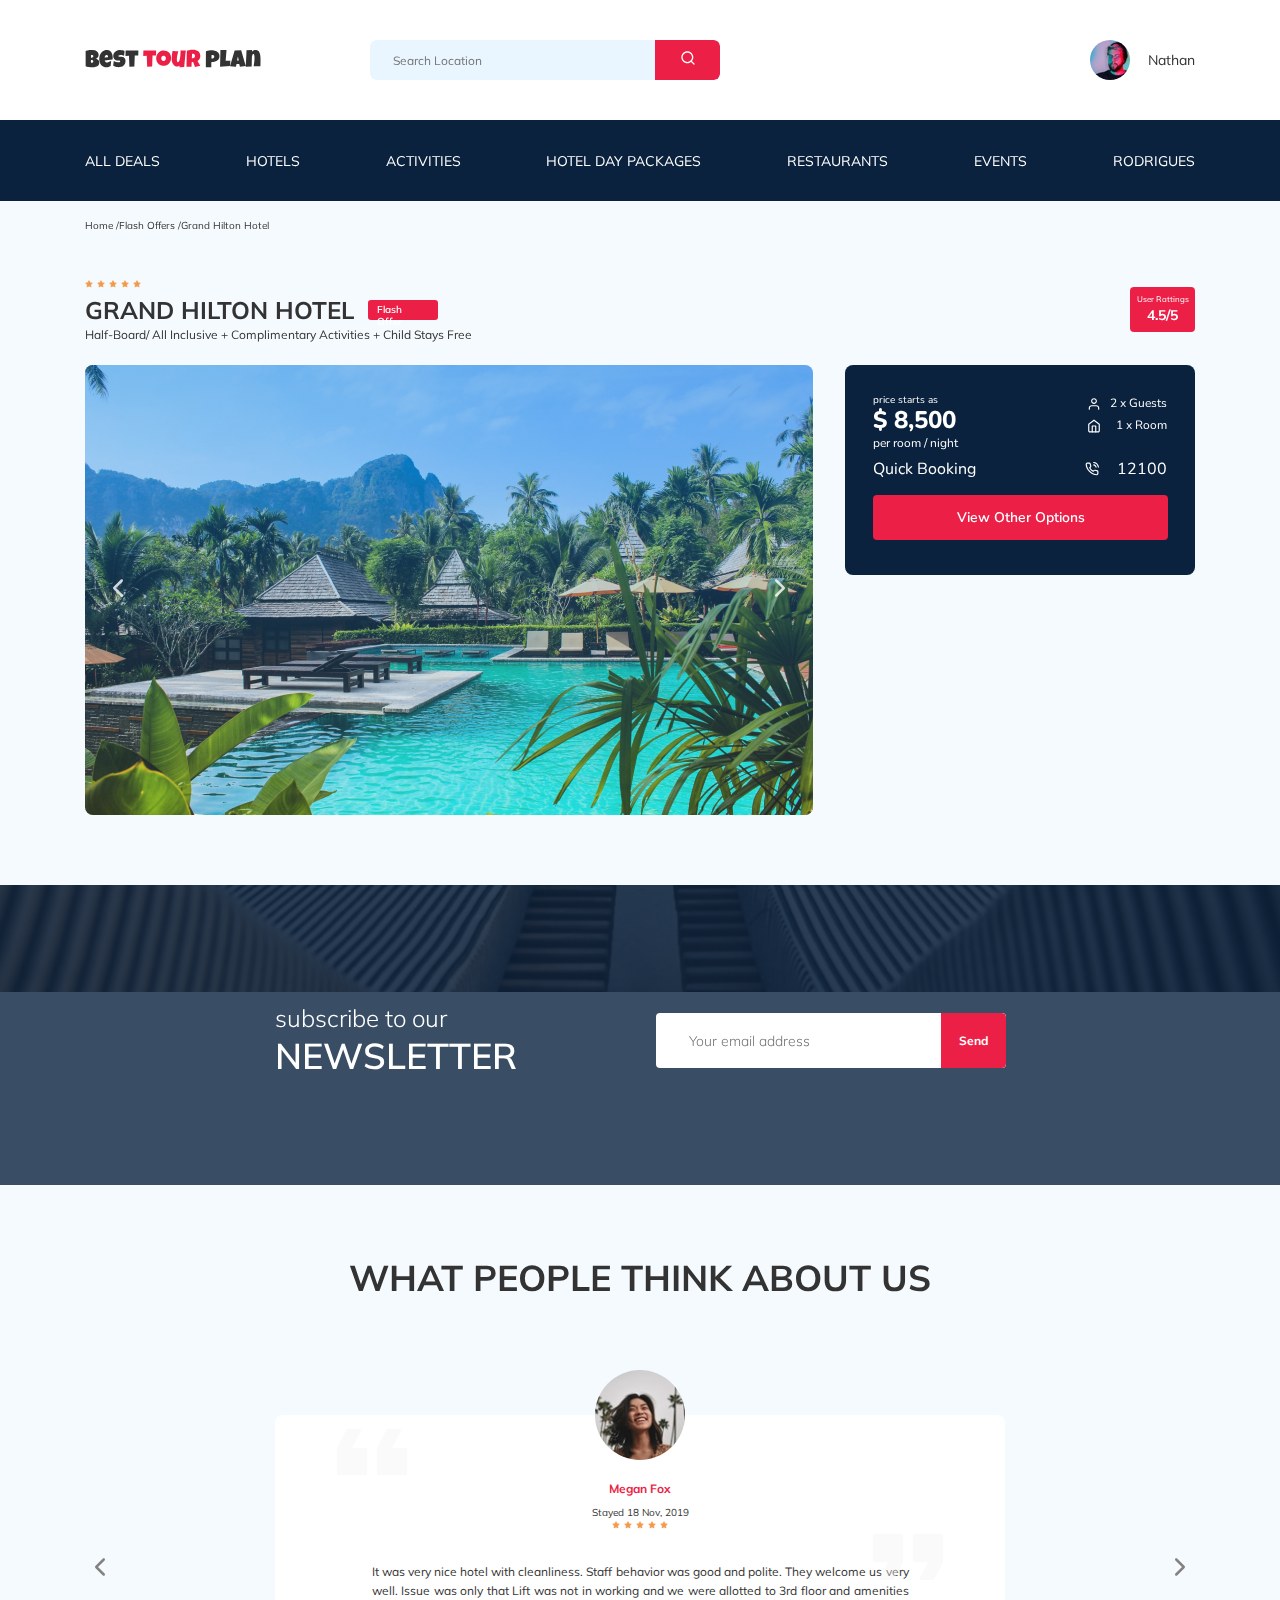
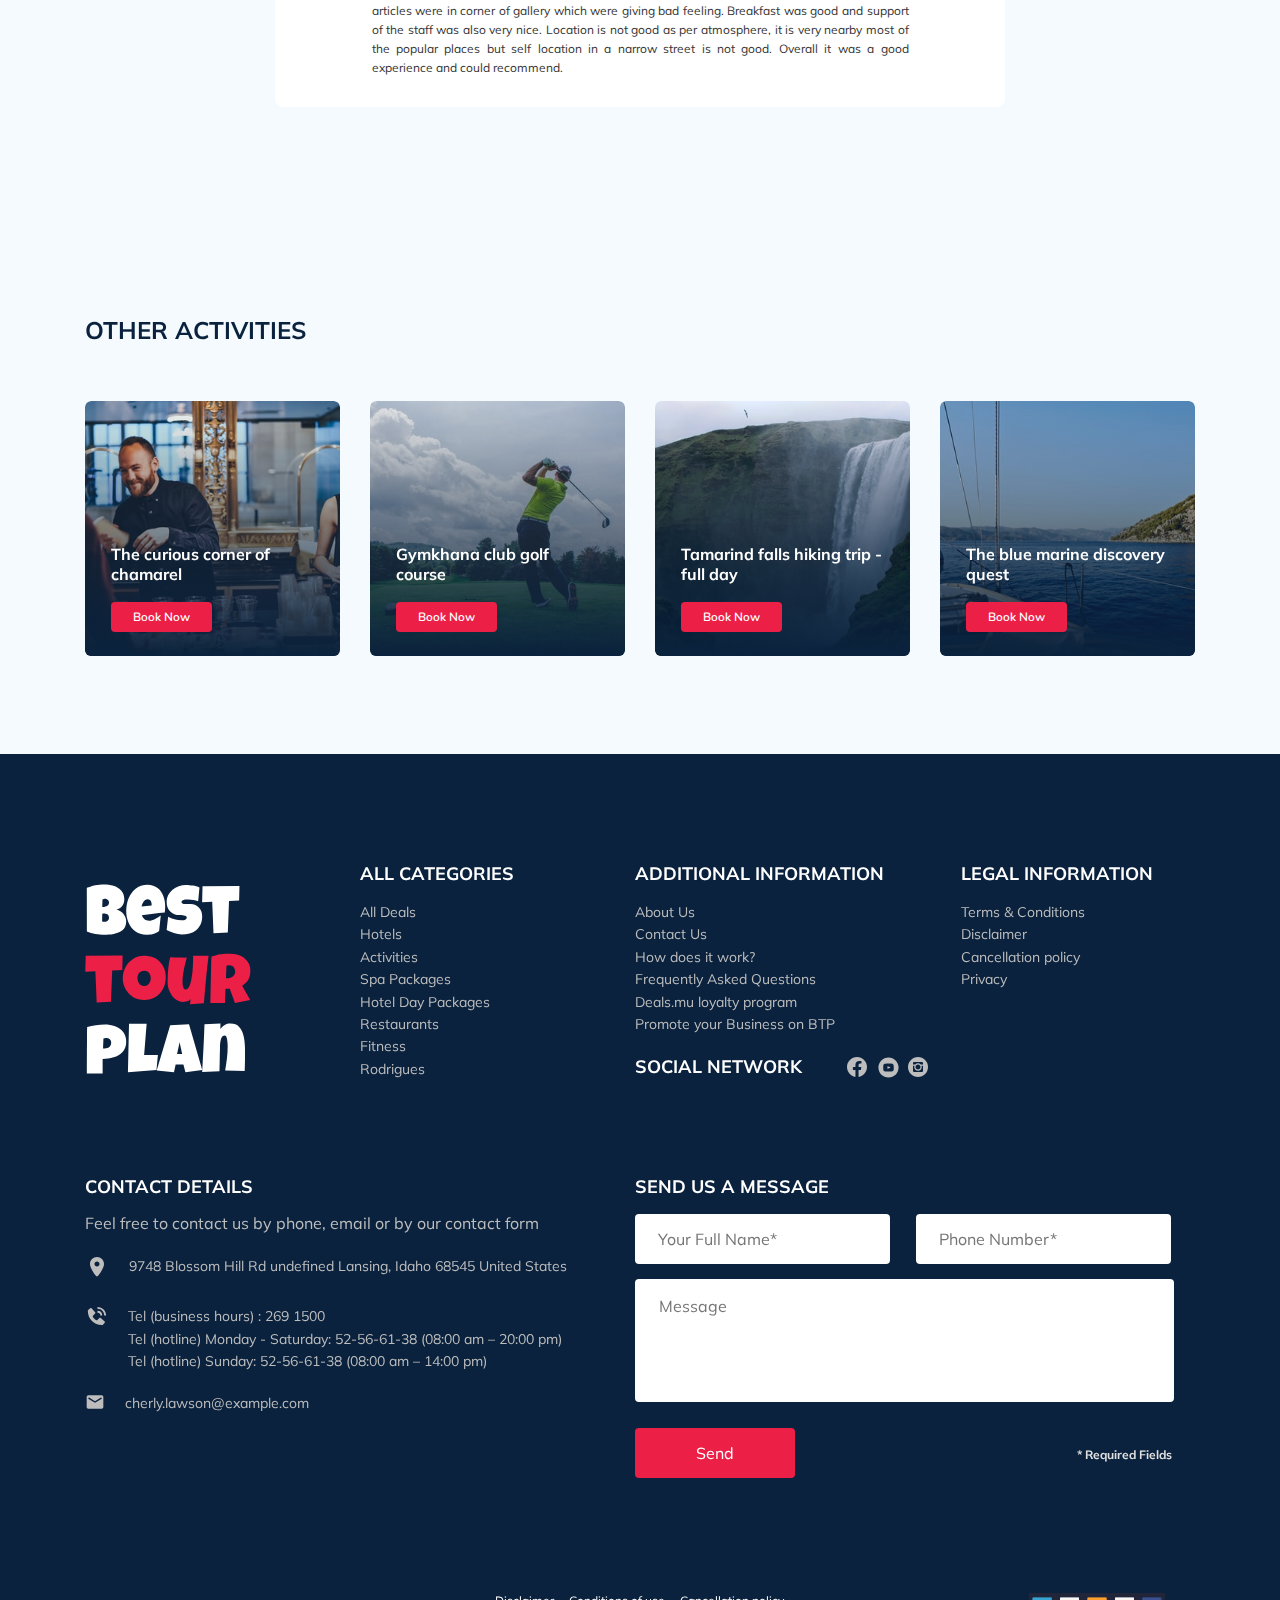
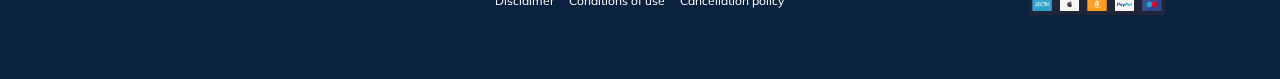
<file: index.html>
<!DOCTYPE html>
<html lang="en">
  <head>
    <meta charset="UTF-8" />
    <meta http-equiv="X-UA-Compatible" content="IE=edge" />
    <meta name="viewport" content="width=device-width, initial-scale=1.0" />
    <title>Best tour plan - hotel booking</title>
    <link
      href="https://fonts.googleapis.com/css2?family=Mulish:wght@400;600;700&family=Nunito:wght@400;600;800&family=Roboto:wght@400;700&display=swap"
      rel="stylesheet"
    />
    <link rel="stylesheet" href="./css/swiper-bundle.min.css" />
    <link rel="stylesheet" href="./css/style.css" />
  </head>

  <body>
    <header class="navbar navbar__mobile_fixed">
      <div class="container">
        <div class="navbar-top">
          <a href="#" class="logo">
            <img
              src="./image/horizontal-logo.svg.svg"
              alt="Logo: Best tour plan"
              class="logo__image"
            />
          </a>

          <form
            action="#"
            class="search navbar__search navbar__search_mobile_hidden"
          >
            <input
              type="text"
              class="search__input"
              placeholder="Search Location"
            />
            <button class="search__button">
              <img src="./image/search.svg" alt="Icon: search" />
            </button>
          </form>

          <a href="#" class="user navbar__user navbar__user_mobile_hidden">
            <img
              src="./image/user-avatar.jpeg.jfif"
              alt="avatar: Nathan"
              class="user__avatar"
            />

            <span class="user__name">Nathan</span>
          </a>
          <button class="menu-button navbar-top__menu-button">
            <span class="menu-button__line"></span>
            <span class="menu-button__line"></span>
            <span class="menu-button__line"></span>
          </button>
        </div>
      </div>
      <nav class="navbar-bottom">
        <div class="container">
          <ul class="navbar-menu">
            <li class="navbar-menu__item navbar-menu__item_mobile_visible">
              <a href="#" class="user navbar__user navbar__user_mobile_visible">
                <img
                  src="./image/user-avatar.jpeg.jfif"
                  alt="avatar: Nathan"
                  class="user__avatar_center"
                />

                <span class="user__name user__name_light">Nathan</span>
              </a>
            </li>
            <li class="navbar-menu__item navbar-menu__item_mobile_visible">
              <form
                action="#"
                class="search navbar__search navbar__search_mobile_visible"
              >
                <input
                  type="text"
                  class="search__input"
                  placeholder="Search Location"
                />
                <button class="search__button">
                  <img src="./image/search.svg" alt="Icon: search" />
                </button>
              </form>
            </li>
            <li class="navbar-menu__item">
              <a href="#" class="navbar-menu__link">All Deals</a>
            </li>
            <li class="navbar-menu__item">
              <a href="#" class="navbar-menu__link">Hotels</a>
            </li>
            <li class="navbar-menu__item">
              <a href="#" class="navbar-menu__link">Activities</a>
            </li>
            <li class="navbar-menu__item">
              <a href="#" class="navbar-menu__link">Hotel Day Packages</a>
            </li>
            <li class="navbar-menu__item">
              <a href="#" class="navbar-menu__link">Restaurants</a>
            </li>
            <li class="navbar-menu__item">
              <a href="#" class="navbar-menu__link">Events</a>
            </li>
            <li class="navbar-menu__item">
              <a href="#" class="navbar-menu__link">Rodrigues</a>
            </li>
          </ul>
        </div>
      </nav>
    </header>

    <nav class="breadcrumb">
      <div class="container">
        <ul class="breadcrumb-list">
          <li class="breadcrumb-list__item">
            <a href="#" class="breadcrumb-list__link">Home</a>
          </li>
          <li class="breadcrumb-list__item">
            <a href="#" class="breadcrumb-list__link">Flash Offers</a>
          </li>
          <li class="breadcrumb-list__item">Grand Hilton Hotel</li>
        </ul>
      </div>
    </nav>

    <section class="hotel">
      <div class="container">
        <div class="hotel-info">
          <div class="hotel-info__text">
            <div class="hotel-wrapper">
              <div class="stars">
                <img src="./image/Star.svg" alt="star" />
                <img src="./image/Star.svg" alt="star" />
                <img src="./image/Star.svg" alt="star" />
                <img src="./image/Star.svg" alt="star" />
                <img src="./image/Star.svg" alt="star" />
              </div>
              <h1 class="hotel-name hotel-info__name">GRAND HILTON HOTEL</h1>
              <span class="offer hotel-info__offer">Flash Offer</span>
            </div>
            <p class="hotel-description hotel-info__description">
              Half-Board/ All Inclusive + Complimentary Activities + Child Stays
              Free
            </p>
          </div>

          <div class="rating hotel-info__rating">
            <span class="rating__text">User Rattings</span>
            <span class="rating__counter">4.5/5</span>
          </div>
        </div>
        <div class="hotel-grid">
          <div class="swiper hotel-slider hotel__slider">
            <div class="swiper-wrapper">
              <div class="swiper-slide hotel-slider__item">
                <img
                  class="hotel-slider__image"
                  src="./image/slide.jpg.jpg"
                  alt="Slide"
                />
              </div>
              <div class="swiper-slide hotel-slider__item">
                <img
                  class="hotel-slider__image"
                  src="./image/slide2.webp"
                  alt="Slide"
                />
              </div>
              <div class="swiper-slide hotel-slider__item">
                <img
                  class="hotel-slider__image"
                  src="./image/slide3.jpg"
                  alt="Slide"
                />
              </div>
              <div class="swiper-slide hotel-slider__item">
                <img
                  class="hotel-slider__image"
                  src="./image/slide4.jpg"
                  alt="Slide"
                />
              </div>
              <div class="swiper-slide hotel-slider__item">
                <img
                  class="hotel-slider__image"
                  src="./image/slide5.jpg"
                  alt="Slide"
                />
              </div>
              ...
            </div>

            <button class="hotel-slider__button hotel-slider__button--prev">
              <img src="./image/arrow-prev.svg" alt="Previously" />
            </button>
            <button class="hotel-slider__button hotel-slider__button--next">
              <img src="./image/arrow-next.svg" alt="Next" />
            </button>
          </div>

          <div class="hotel-right">
            <div class="booking">
              <div class="booking__info">
                <div class="booking__price">
                  <span class="booking__start">price starts as</span>
                  <strong class="booking__pricetag">$ 8,500</strong>
                  <span class="booking__per-room">per room / night</span>
                </div>
                <div class="booking__room">
                  <div class="booking__text">
                    <img
                      src="./image/user.svg"
                      alt="user icon"
                      class="booking__icon"
                    />
                    <span class="booking__description">2 x Guests</span>
                  </div>
                  <div class="booking__text">
                    <img
                      src="./image/home.svg"
                      alt="home icon"
                      class="booking__icon"
                    />
                    <span class="booking__description">1 x Room</span>
                  </div>
                </div>
              </div>
              <div class="booking__call-center">
                <span class="booking__heading">Quick Booking</span>
                <a class="booking__number" href="tel:12100"></a>
                <img
                  booking__image
                  src="./image/phone-call.svg"
                  alt="phone icon"
                />
                <span class="booking__num">12100</span>
              </div>
              <button class="button booking__button">View Other Options</button>
            </div>
            <div class="map">
              <iframe
                src="https://www.google.com/maps/embed?pb=!1m18!1m12!1m3!1d3952.5434740413634!2d98.29413726580786!3d7.83804400711435!2m3!1f0!2f0!3f0!3m2!1i1024!2i768!4f13.1!3m3!1m2!1s0x305025650c33dbab%3A0xa67a542329d011e1!2z0J_RhdGD0LrQtdGCLCDQmtCw0YDQvtC9LCDQntGC0LXQu9GMINCl0LjQu9GC0L7QvQ!5e0!3m2!1sru!2sru!4v1691199309898!5m2!1sru!2sru"
                width="100%"
                height="213"
                style="border: 0"
                allowfullscreen=""
                loading="lazy"
                referrerpolicy="no-referrer-when-downgrade"
              ></iframe>
            </div>
          </div>
        </div>
      </div>
    </section>

    <section
      class="newsletter"
      data-parallax="scroll"
      data-image-src="./image/newsletter-bg.jpg"
    >
      <div class="newsletter-wrapper">
        <h2 class="newsletter-title">
          subscribe to our
          <span class="newsletter-title__strong">Newsletter</span>
        </h2>
        <form action="#" class="subscribe newsletter__subscribe">
          <input
            type="text"
            class="subscribe__input"
            placeholder="Your email address"
          />
          <button class="subscribe__button">Send</button>
        </form>
      </div>
    </section>
    <section class="reviews">
      <div class="container">
        <h2 class="reviews__title">What people think about us</h2>
        <div class="swiper reviews-slider">
          <div class="swiper-wrapper">
            <div class="swiper-slide">
              <div class="reviews-slider__item">
                <div class="reviews-slider__profile">
                  <img
                    src="./image/reviews-avatar.jpg"
                    alt="User avatar"
                    class="reviews-slider__avatar"
                  />
                  <h3 class="reviews-slider__username">Megan Fox</h3>
                  <span class="reviews-slider__date">Stayed 18 Nov, 2019</span>
                  <div class="reviews-slider__rating">
                    <img src="./image/Star.svg" alt="star" />
                    <img src="./image/Star.svg" alt="star" />
                    <img src="./image/Star.svg" alt="star" />
                    <img src="./image/Star.svg" alt="star" />
                    <img src="./image/Star.svg" alt="star" />
                  </div>
                </div>
                <p class="reviews-slider__text">
                  It was very nice hotel with cleanliness. Staff behavior was
                  good and polite. They welcome us very well. Issue was only
                  that Lift was not in working and we were allotted to 3rd floor
                  and amenities articles were in corner of gallery which were
                  giving bad feeling. Breakfast was good and support of the
                  staff was also very nice. Location is not good as per
                  atmosphere, it is very nearby most of the popular places but
                  self location in a narrow street is not good. Overall it was a
                  good experience and could recommend.
                </p>
              </div>
            </div>
            <div class="swiper-slide">
              <div class="reviews-slider__item">
                <div class="reviews-slider__profile">
                  <img
                    src="./image/reviews-avatar-2.jpg"
                    alt="User avatar"
                    class="reviews-slider__avatar"
                  />
                  <h3 class="reviews-slider__username">Elizabeth Watson</h3>
                  <span class="reviews-slider__date">Stayed 5 Mar, 2020</span>
                  <div class="reviews-slider__rating">
                    <img src="./image/Star.svg" alt="star" />
                    <img src="./image/Star.svg" alt="star" />
                    <img src="./image/Star.svg" alt="star" />
                    <img src="./image/Star.svg" alt="star" />
                    <img src="./image/Star.svg" alt="star" />
                  </div>
                </div>
                <p class="reviews-slider__text">
                  Lorem ipsum dolor sit amet consectetur adipisicing elit. Quo
                  officiis sint similique, ea autem excepturi a ipsa
                  repellendus, adipisci impedit accusantium nihil. Illo
                  exercitationem inventore illum vel? Earum, commodi odit! Lorem
                  ipsum dolor sit, amet consectetur adipisicing elit. Sint
                  excepturi nobis cum necessitatibus cumque dignissimos pariatur
                  architecto tenetur alias adipisci repellendus repellat unde,
                  neque temporibus, laborum ad quos, reiciendis qui. Lorem ipsum
                  dolor sit amet consectetur adipisicing elit. Reprehenderit
                  minima vitae voluptatum molestiae vero veritatis recusandae
                  modi omnis, culpa quae rerum facilis, nostrum optio voluptatem
                  tenetur est, placeat ea? Dolor sunt placeat, error cumque
                  neque quia blanditiis officiis ipsa earum, rem aperiam
                  delectus nostrum nobis quam ea consectetur optio amet!
                </p>
              </div>
            </div>
          </div>
          <button
            class="reviews-slider__button reviews-slider__button--prev"
          ></button>
          <button
            class="reviews-slider__button reviews-slider__button--next"
          ></button>
        </div>
      </div>
    </section>

    <section class="activities">
      <div class="container">
        <h2 class="activities__title">Other Activities</h2>
        <div class="activities-wrapper">
          <div class="card activities__card">
            <img
              src="./image/active-photo1.jpg"
              alt="The curious corner 
            of chamarel"
              class="card__image"
            />
            <h3 class="card__title">The curious corner of chamarel</h3>
            <button class="card__button">Book Now</button>
          </div>

          <div class="card activities__card">
            <img
              src="./image/active-photo2.jpg"
              alt="Gymkhana club golf
            course"
              class="card__image"
            />
            <h3 class="card__title">Gymkhana club golf course</h3>
            <button class="card__button">Book Now</button>
          </div>

          <div class="card activities__card">
            <img
              src="./image/active-photo3.jpg"
              alt="Tamarind falls hiking
            trip - full day"
              class="card__image"
            />
            <h3 class="card__title">Tamarind falls hiking trip - full day</h3>
            <button class="card__button">Book Now</button>
          </div>

          <div class="card activities__card">
            <img
              src="./image/active-photo4.jpg"
              alt="The blue marine discovery
            quest"
              class="card__image"
            />
            <h3 class="card__title">The blue marine discovery quest</h3>
            <button class="card__button">Book Now</button>
          </div>
        </div>
      </div>
    </section>

    <section class="footer">
      <div class="container">
        <div class="footer-wrapper">
          <img
            src="./image/vartical-logo.svg"
            alt="Logo: Best tour plan"
            class="logo footer__logo"
          />
          <div class="footer__list footer__categories">
            <h3 class="footer__title">ALL CATEGORIES</h3>
            <ul class="footer__ul">
              <li class="footer__item">
                <a href="#" class="footer__link">All Deals</a>
              </li>
              <li class="footer__item">
                <a href="#" class="footer__link">Hotels</a>
              </li>
              <li class="footer__item">
                <a href="#" class="footer__link">Activities</a>
              </li>
              <li class="footer__item">
                <a href="#" class="footer__link">Spa Packages</a>
              </li>
              <li class="footer__item">
                <a href="#" class="footer__link">Hotel Day Packages</a>
              </li>
              <li class="footer__item">
                <a href="#" class="footer__link">Restaurants</a>
              </li>
              <li class="footer__item">
                <a href="#" class="footer__link">Fitness</a>
              </li>
              <li class="footer__item">
                <a href="#" class="footer__link">Rodrigues</a>
              </li>
            </ul>
          </div>

          <div class="footer__list footer__additional">
            <h3 class="footer__title">ADDITIONAL INFORMATION</h3>
            <ul class="footer__ul">
              <li class="footer__item">
                <a href="#" class="footer__link"> About Us</a>
              </li>
              <li class="footer__item">
                <a href="#" class="footer__link">Contact Us</a>
              </li>
              <li class="footer__item">
                <a href="#" class="footer__link"> How does it work?</a>
              </li>
              <li class="footer__item">
                <a href="#" class="footer__link">Frequently Asked Questions</a>
              </li>
              <li class="footer__item">
                <a href="#" class="footer__link">Deals.mu loyalty program</a>
              </li>
              <li class="footer__item">
                <a href="#" class="footer__link">
                  Promote your Business on BTP</a
                >
              </li>
            </ul>
          </div>

          <div class="footer__social-network">
            <h3 class="footer__title footer__title--inline">Social Network</h3>
            <div class="footer__social-links">
              <a href="" class="footer__link">
                <img src="image/facebook-icon.svg" alt="Facebook icon" />
              </a>
              <a href="" class="footer__link">
                <img src="image/youtube-icon.svg" alt="Youtube icon" />
              </a>
              <a href="" class="footer__link">
                <img src="image/instagram-icon.svg" alt="Instagram icon" />
              </a>
            </div>
          </div>

          <div class="footer__list footer__legal">
            <h3 class="footer__title">LEGAL INFORMATION</h3>
            <ul class="footer__ul">
              <li class="footer__item">
                <a href="#" class="footer__link">Terms & Conditions</a>
              </li>
              <li class="footer__item">
                <a href="#" class="footer__link">Disclaimer</a>
              </li>
              <li class="footer__item">
                <a href="#" class="footer__link">Cancellation policy</a>
              </li>
              <li class="footer__item">
                <a href="#" class="footer__link">Privacy</a>
              </li>
            </ul>
          </div>

          <div class="footer__contact-details">
            <h3 class="footer__title">Contact Details</h3>
            <p class="footer__text">
              Feel free to contact us by phone, email or by our contact form
            </p>
            <ul class="footer__ul">
              <li class="footer__item footer__item--mb-2">
                <div class="footer__icon-wrapper">
                  <img
                    src="image/map-marker.svg"
                    class="footer__icon"
                    alt="Map marker icon"
                  />
                </div>
                9748 Blossom Hill Rd undefined Lansing, Idaho 68545 United
                States
              </li>
              <li class="footer__item footer__item--mb-2">
                <div class="footer__icon-wrapper">
                  <img
                    src="image/contact-phone-call.svg"
                    class="footer__icon"
                    alt="Phone icon"
                  />
                </div>
                Tel (business hours) : 269 1500 <br />
                Tel (hotline) Monday - Saturday: 52-56-61-38 (08:00 am – 20:00
                pm) <br />
                Tel (hotline) Sunday: 52-56-61-38 (08:00 am – 14:00 pm)
              </li>
              <li class="footer__item footer__item--mb-2">
                <div class="footer__icon-wrapper">
                  <img
                    src="image/email-icon.svg"
                    class="footer__icon"
                    alt="Email icon"
                  />
                </div>
                cherly.lawson@example.com
              </li>
            </ul>
          </div>
          <div class="footer__contact-form">
            <h3 class="footer__title">Send us a message</h3>
            <form action="#" class="footer__form">
              <input
                type="text"
                class="input footer__input"
                placeholder="Your Full Name*"
              />
              <input
                type="text"
                class="input footer__input"
                placeholder="Phone Number*"
              />
              <textarea
                class="footer__message"
                cols="30"
                rows="10"
                placeholder="Message"
              ></textarea>
              <button class="button footer__button" type="submit">Send</button>
              <span class="footer__required">* Required Fields</span>
            </form>
          </div>
          <div class="footer__info">
            <div class="footer__info-wrapper">
              <a href="#" class="footer__info-link">Disclaimer</a>
              <a href="#" class="footer__info-link">Conditions of use</a>
              <a href="#" class="footer__info-link">Cancellation policy</a>
              <img
                src="./image/pay-info.png"
                alt="Pay"
                class="footer__info-pay"
              />
            </div>
          </div>
        </div>
      </div>
    </section>

    <script src="./js/swiper-bundle.min.js"></script>
    <script src="./js/main.js"></script>
    <script src="./js/jquery.js"></script>
    <script src="./js/parallax.min.js"></script>
    <script src="./js/parallax.js"></script>
  </body>
</html>
</file>
<file: css/style.css>
* {
  box-sizing: border-box;
}

body {
  font-family: "Mulish", sans-serif;
  background-color: #F5FAFE;
  color: #333333;
}

.container {
  margin: auto;
  max-width: 1110px;
}

img {
  max-width: 100%;
}

.navbar {
  background-color: #fff;
}
.navbar-top {
  display: flex;
  align-items: center;
  justify-content: space-between;
  padding-top: 40px;
  padding-bottom: 40px;
}
.navbar-top__menu-button {
  display: none;
}
.navbar__search {
  margin-right: auto;
  margin-left: 108px;
}
.navbar-menu {
  list-style: none;
  margin: 0;
  padding: 0;
  display: flex;
  align-items: center;
  justify-content: space-between;
  color: #fff;
  padding: 31px 0;
}
.navbar-menu__link {
  color: inherit;
  text-decoration: none;
  text-transform: uppercase;
  font-size: 14px;
  line-height: 18px;
}
.navbar-menu__item_mobile_visible {
  display: none;
}
.navbar-bottom {
  background-color: #0A223D;
}

.logo {
  width: 177px;
}

.search {
  display: flex;
  position: relative;
  overflow: hidden;
  border-radius: 6px;
}
.search__input {
  width: 350px;
  height: 40px;
  border-radius: 6px;
  background: #eaf6ff;
  border-color: #eaf6ff;
  border-style: none;
  font-size: 12px;
  line-height: 15px;
  color: #333333;
  padding-left: 23px;
  padding-right: 75px;
  outline: none;
}
.search__button {
  position: absolute;
  width: 65px;
  height: 40px;
  right: 0;
  border-radius: 0px 6px 6px 0px;
  background-color: #EC1F46;
  border-color: #EC1F46;
  border-style: none;
  cursor: pointer;
}

.user {
  display: flex;
  align-items: center;
  text-decoration: none;
}
.user__avatar {
  width: 40px;
  height: 40px;
  border-radius: 50%;
  -o-object-fit: cover;
     object-fit: cover;
  margin-right: 18px;
}
.user__name {
  color: #333333;
  font-family: Mulish;
  font-size: 14px;
  font-style: normal;
  font-weight: 400;
  line-height: normal;
}

/*! normalize.css v8.0.1 | MIT License | github.com/necolas/normalize.css */
/* Document
   ========================================================================== */
/**
 * 1. Correct the line height in all browsers.
 * 2. Prevent adjustments of font size after orientation changes in iOS.
 */
html {
  line-height: 1.15; /* 1 */
  -webkit-text-size-adjust: 100%; /* 2 */
}

/* Sections
   ========================================================================== */
/**
 * Remove the margin in all browsers.
 */
body {
  margin: 0;
}

/**
 * Render the `main` element consistently in IE.
 */
main {
  display: block;
}

/**
 * Correct the font size and margin on `h1` elements within `section` and
 * `article` contexts in Chrome, Firefox, and Safari.
 */
h1 {
  font-size: 2em;
  margin: 0.67em 0;
}

/* Grouping content
   ========================================================================== */
/**
 * 1. Add the correct box sizing in Firefox.
 * 2. Show the overflow in Edge and IE.
 */
hr {
  box-sizing: content-box; /* 1 */
  height: 0; /* 1 */
  overflow: visible; /* 2 */
}

/**
 * 1. Correct the inheritance and scaling of font size in all browsers.
 * 2. Correct the odd `em` font sizing in all browsers.
 */
pre {
  font-family: monospace, monospace; /* 1 */
  font-size: 1em; /* 2 */
}

/* Text-level semantics
   ========================================================================== */
/**
 * Remove the gray background on active links in IE 10.
 */
a {
  background-color: transparent;
}

/**
 * 1. Remove the bottom border in Chrome 57-
 * 2. Add the correct text decoration in Chrome, Edge, IE, Opera, and Safari.
 */
abbr[title] {
  border-bottom: none; /* 1 */
  text-decoration: underline; /* 2 */
  -webkit-text-decoration: underline dotted;
          text-decoration: underline dotted; /* 2 */
}

/**
 * Add the correct font weight in Chrome, Edge, and Safari.
 */
b,
strong {
  font-weight: bolder;
}

/**
 * 1. Correct the inheritance and scaling of font size in all browsers.
 * 2. Correct the odd `em` font sizing in all browsers.
 */
code,
kbd,
samp {
  font-family: monospace, monospace; /* 1 */
  font-size: 1em; /* 2 */
}

/**
 * Add the correct font size in all browsers.
 */
small {
  font-size: 80%;
}

/**
 * Prevent `sub` and `sup` elements from affecting the line height in
 * all browsers.
 */
sub,
sup {
  font-size: 75%;
  line-height: 0;
  position: relative;
  vertical-align: baseline;
}

sub {
  bottom: -0.25em;
}

sup {
  top: -0.5em;
}

/* Embedded content
   ========================================================================== */
/**
 * Remove the border on images inside links in IE 10.
 */
img {
  border-style: none;
}

/* Forms
   ========================================================================== */
/**
 * 1. Change the font styles in all browsers.
 * 2. Remove the margin in Firefox and Safari.
 */
button,
input,
optgroup,
select,
textarea {
  font-family: inherit; /* 1 */
  font-size: 100%; /* 1 */
  line-height: 1.15; /* 1 */
  margin: 0; /* 2 */
}

/**
 * Show the overflow in IE.
 * 1. Show the overflow in Edge.
 */
button,
input { /* 1 */
  overflow: visible;
}

/**
 * Remove the inheritance of text transform in Edge, Firefox, and IE.
 * 1. Remove the inheritance of text transform in Firefox.
 */
button,
select { /* 1 */
  text-transform: none;
}

/**
 * Correct the inability to style clickable types in iOS and Safari.
 */
button,
[type=button],
[type=reset],
[type=submit] {
  -webkit-appearance: button;
}

/**
 * Remove the inner border and padding in Firefox.
 */
button::-moz-focus-inner,
[type=button]::-moz-focus-inner,
[type=reset]::-moz-focus-inner,
[type=submit]::-moz-focus-inner {
  border-style: none;
  padding: 0;
}

/**
 * Restore the focus styles unset by the previous rule.
 */
button:-moz-focusring,
[type=button]:-moz-focusring,
[type=reset]:-moz-focusring,
[type=submit]:-moz-focusring {
  outline: 1px dotted ButtonText;
}

/**
 * Correct the padding in Firefox.
 */
fieldset {
  padding: 0.35em 0.75em 0.625em;
}

/**
 * 1. Correct the text wrapping in Edge and IE.
 * 2. Correct the color inheritance from `fieldset` elements in IE.
 * 3. Remove the padding so developers are not caught out when they zero out
 *    `fieldset` elements in all browsers.
 */
legend {
  box-sizing: border-box; /* 1 */
  color: inherit; /* 2 */
  display: table; /* 1 */
  max-width: 100%; /* 1 */
  padding: 0; /* 3 */
  white-space: normal; /* 1 */
}

/**
 * Add the correct vertical alignment in Chrome, Firefox, and Opera.
 */
progress {
  vertical-align: baseline;
}

/**
 * Remove the default vertical scrollbar in IE 10+.
 */
textarea {
  overflow: auto;
}

/**
 * 1. Add the correct box sizing in IE 10.
 * 2. Remove the padding in IE 10.
 */
[type=checkbox],
[type=radio] {
  box-sizing: border-box; /* 1 */
  padding: 0; /* 2 */
}

/**
 * Correct the cursor style of increment and decrement buttons in Chrome.
 */
[type=number]::-webkit-inner-spin-button,
[type=number]::-webkit-outer-spin-button {
  height: auto;
}

/**
 * 1. Correct the odd appearance in Chrome and Safari.
 * 2. Correct the outline style in Safari.
 */
[type=search] {
  -webkit-appearance: textfield; /* 1 */
  outline-offset: -2px; /* 2 */
}

/**
 * Remove the inner padding in Chrome and Safari on macOS.
 */
[type=search]::-webkit-search-decoration {
  -webkit-appearance: none;
}

/**
 * 1. Correct the inability to style clickable types in iOS and Safari.
 * 2. Change font properties to `inherit` in Safari.
 */
::-webkit-file-upload-button {
  -webkit-appearance: button; /* 1 */
  font: inherit; /* 2 */
}

/* Interactive
   ========================================================================== */
/*
 * Add the correct display in Edge, IE 10+, and Firefox.
 */
details {
  display: block;
}

/*
 * Add the correct display in all browsers.
 */
summary {
  display: list-item;
}

/* Misc
   ========================================================================== */
/**
 * Add the correct display in IE 10+.
 */
template {
  display: none;
}

/**
 * Add the correct display in IE 10.
 */
[hidden] {
  display: none;
}

.breadcrumb-list {
  list-style: none;
  display: flex;
  padding: 18px 0;
  margin: 0px;
}
.breadcrumb-list__item {
  font-size: 10px;
  line-height: 13px;
}
.breadcrumb-list__item:not(:last-child)::after {
  content: "/";
}
.breadcrumb-list__link {
  text-decoration: none;
  color: inherit;
}

.hotel {
  padding-top: 23px;
  padding-bottom: 70px;
}
.hotel-info {
  display: flex;
  align-items: center;
  justify-content: space-between;
  padding-bottom: 20px;
}
.hotel-info__offer {
  margin-left: 14px;
  margin-top: 4px;
}
.hotel-info__name {
  margin-top: 10px;
  margin-bottom: 0;
}
.hotel-info__description {
  margin: 0;
}
.hotel-description {
  font-size: 12px;
  font-weight: 400;
  margin: 3px 0;
}
.hotel-name {
  margin-top: 4px;
  margin-bottom: 0;
  font-size: 24px;
  line-height: 30px;
}
.hotel-wrapper {
  display: flex;
  flex-wrap: wrap;
  align-items: center;
}
.hotel-grid {
  display: flex;
  justify-content: space-between;
}
.hotel-right {
  display: flex;
  flex-direction: column;
  justify-content: space-between;
}
.hotel-slider {
  margin-left: 0;
  width: 728px;
  height: 450px;
}
.hotel-slider__item {
  width: 100%;
  height: 100%;
  position: relative;
  border-radius: 8px;
  overflow: hidden;
  margin: 0;
}
.hotel-slider__item-slide {
  width: 100%;
  height: 100%;
}
.hotel-slider__item-slide__image {
  width: 100%;
}
.hotel-slider__item::after {
  content: "";
  position: absolute;
  width: 100%;
  height: 100%;
  top: 0;
  bottom: 0;
  right: 0;
  left: 0;
  background: linear-gradient(180deg, rgba(0, 122, 223, 0.48) 0%, rgba(255, 255, 255, 0.13) 100%);
  z-index: 10;
}
.hotel-slider__button {
  position: absolute;
  top: 50%;
  transform: translateY(-50%);
  z-index: 99;
  width: 30px;
  height: 30px;
  border: none;
  cursor: pointer;
  background: rgba(0, 0, 0, 0);
}
.hotel-slider__button--next {
  right: 18px;
}
.hotel-slider__button--prev {
  left: 18px;
}

.stars {
  flex-basis: 100%;
}

.offer {
  color: #fff;
  font-size: 10px;
  font-weight: 600;
  background-color: #EC1F46;
  width: 70px;
  height: 20px;
  border-radius: 3px;
  padding: 4px 9px;
}

.rating {
  text-align: center;
  color: #fff;
  background-color: #EC1F46;
  max-width: 65px;
  min-height: 45px;
  border-radius: 4px;
  padding-bottom: 6px;
}
.rating__text {
  line-height: 10px;
  font-size: 8px;
}
.rating__counter {
  font-size: 14px;
  font-weight: 700;
}

.booking {
  border-radius: 8px;
  background: #0A223D;
  color: #fff;
  width: 350px;
  height: 210px;
  padding: 28px;
  font-family: Nunito;
}
.booking__info {
  display: flex;
  justify-content: space-between;
  margin-bottom: 9px;
}
.booking__price {
  display: flex;
  flex-direction: column;
}
.booking__start {
  font-size: 10px;
  line-height: 14px;
}
.booking__pricetag {
  font-size: 24px;
  font-style: normal;
  font-weight: 800;
}
.booking__per-room {
  font-size: 12px;
  line-height: 16px;
}
.booking__room {
  margin-top: 4px;
}
.booking__text {
  font-size: 12px;
  font-style: normal;
  font-weight: 400;
  display: flex;
  align-items: center;
  justify-content: space-between;
  margin-bottom: 8px;
}
.booking__description {
  margin-left: 9px;
}
.booking__call-center {
  display: flex;
  align-items: center;
  justify-content: space-between;
  margin-bottom: 17px;
}
.booking.__heading {
  font-size: 18px;
  font-style: normal;
  font-weight: 600;
}
.booking__number {
  display: flex;
  align-items: center;
  justify-content: space-between;
  color: inherit;
  text-decoration: none;
  font-weight: 600;
  font-size: 18px;
  line-height: 25px;
}
.booking__num {
  margin-left: -36px;
}
.booking__button {
  color: #FFF;
  font-family: Nunito;
  font-size: 14px;
  font-style: normal;
  font-weight: 600;
  line-height: normal;
  background-color: #EC1F46;
  border-radius: 4px;
  width: 295px;
  height: 45px;
  border: none;
  cursor: pointer;
}

.map {
  width: 347px;
  height: 213px;
  border-radius: 10px;
  overflow: hidden;
}

.newsletter {
  position: relative;
  padding: 98px 0 87px 0;
  background-image: url(../image/newsletter-bg.jpg);
  background-repeat: no-repeat;
  background-position: center;
  background-size: cover;
  background: transparent;
}
.newsletter:before {
  content: "";
  position: absolute;
  top: 0;
  bottom: 0;
  right: 0;
  left: 0;
  width: 100%;
  height: 100%;
  background-color: rgba(10, 34, 61, 0.8);
}
.newsletter-wrapper {
  position: relative;
  display: flex;
  align-items: center;
  justify-content: space-between;
  max-width: 731px;
  margin: auto;
}
.newsletter-title {
  color: #fff;
  display: flex;
  flex-direction: column;
  font-family: Mulish;
  font-size: 24px;
  font-style: normal;
  font-weight: 300;
  line-height: normal;
}
.newsletter-title__strong {
  font-family: Mulish;
  font-size: 36px;
  font-style: normal;
  font-weight: 600;
  line-height: normal;
  text-transform: uppercase;
}

.subscribe {
  position: relative;
  width: 350px;
  height: 55px;
  border-radius: 4px;
  overflow: hidden;
}
.subscribe__input {
  position: absolute;
  width: 100%;
  height: 100%;
  padding-left: 33px;
  padding-right: 75px;
  border: none;
  font-family: Mulish;
  font-size: 14px;
  font-style: normal;
  font-weight: 300;
  line-height: normal;
}
.subscribe__button {
  position: absolute;
  right: 0;
  top: 0;
  min-width: 65px;
  height: 100%;
  border-radius: 0px 4px 4px 0px;
  background-color: #EC1F46;
  border: none;
  color: #FFF;
  font-family: Mulish;
  font-size: 12px;
  font-style: normal;
  font-weight: 700;
  line-height: normal;
  cursor: pointer;
}

.reviews {
  padding: 40px 0 70px 0;
}
.reviews__title {
  text-align: center;
  font-family: Mulish;
  font-size: 36px;
  font-style: normal;
  font-weight: 700;
  line-height: normal;
  text-transform: uppercase;
  margin-bottom: 70px;
}
.reviews-slider__item {
  display: flex;
  flex-direction: column;
  align-items: center;
  background-color: #fff;
  border-radius: 8px;
  padding: 0 62px 30px;
  max-width: 730px;
  margin: 45px auto 0;
  position: relative;
}
.reviews-slider__item:before {
  content: "";
  position: absolute;
  background-image: url(../image/quote-left.svg);
  background-repeat: no-repeat;
  width: 70px;
  height: 47px;
  left: 62px;
  top: 13px;
}
.reviews-slider__item:after {
  content: "";
  position: absolute;
  background-image: url(../image/quote-right.svg);
  background-repeat: no-repeat;
  width: 70px;
  height: 47px;
  right: 62px;
  top: 118px;
}
.reviews-slider__button {
  position: absolute;
  top: 50%;
  transform: translateY(-50%);
  width: 30px;
  height: 30px;
  background-repeat: no-repeat;
  background-position: center;
  border: none;
  background-color: transparent;
  cursor: pointer;
  z-index: 20;
}
.reviews-slider__button--prev {
  background-image: url(../image/arrow-prev-secondary.svg);
  left: 0;
}
.reviews-slider__button--next {
  background-image: url(../image/arrow-next-secondary.svg);
  right: 0;
}
.reviews-slider__profile {
  display: flex;
  flex-direction: column;
  align-items: center;
  margin-top: -45px;
  margin-bottom: 30px;
}
.reviews-slider__avatar {
  width: 90px;
  height: 90px;
  border-radius: 50%;
  -o-object-fit: cover;
     object-fit: cover;
  margin-bottom: 9px;
}
.reviews-slider__username {
  color: #EC1F46;
  font-family: Mulish;
  font-size: 12px;
  font-style: normal;
  font-weight: 700;
  line-height: normal;
  margin-bottom: 10px;
}
.reviews-slider__date {
  font-family: Mulish;
  font-size: 10px;
  font-style: normal;
  font-weight: 400;
  line-height: normal;
  margin-bottom: -5px;
}
.reviews-slider__text {
  color: #333333;
  text-align: justify;
  font-family: Mulish;
  font-size: 12px;
  font-style: normal;
  font-weight: 400;
  line-height: 160%;
  margin: auto;
  max-width: 537px;
}

.activities {
  padding: 60px 0 98px;
}
.activities__title {
  color: #0A223D;
  font-family: Mulish;
  font-size: 24px;
  font-style: normal;
  font-weight: 700;
  line-height: normal;
  text-transform: uppercase;
  margin-bottom: 56px;
}
.activities-wrapper {
  display: flex;
  justify-content: space-between;
}

.card {
  display: flex;
  flex-direction: column;
  align-items: flex-start;
  padding: 24px 26px;
  width: 255px;
  height: 255px;
  border-radius: 6px;
  position: relative;
  overflow: hidden;
}
.card__image {
  position: absolute;
  z-index: -2;
  width: 100%;
  height: 100%;
  -o-object-fit: cover;
     object-fit: cover;
  border-radius: 6px;
  left: 0;
  right: 0;
  top: 0;
  bottom: 0;
}
.card__title {
  color: #fff;
  font-family: Mulish;
  font-size: 16px;
  font-style: normal;
  font-weight: 700;
  line-height: normal;
  margin-top: auto;
  margin-bottom: 18px;
}
.card__button {
  border-radius: 4px;
  background-color: #EC1F46;
  padding: 7px 22px 7px 22px;
  color: #fff;
  font-family: Nunito;
  font-size: 12px;
  font-style: normal;
  font-weight: 600;
  line-height: normal;
  border: none;
  z-index: 10;
  cursor: pointer;
}
.card::before {
  content: "";
  position: absolute;
  top: 0;
  bottom: 0;
  right: 0;
  left: 0;
  background: linear-gradient(180deg, rgba(196, 196, 196, 0) 0%, #0A223D 100%);
  z-index: -1;
}

.footer {
  background-color: #0A223D;
  color: #fff;
  padding-top: 108px;
  padding-bottom: 46px;
}
.footer-wrapper {
  display: grid;
  grid-template-columns: repeat(4, minmax(min-content, 1fr));
  grid-gap: 20px;
  grid-auto-rows: minmax(40px, min-content);
  align-items: start;
}
.footer__legal {
  margin-left: 50px;
}
.footer__logo {
  width: 166px;
  grid-row: 1/3;
  align-self: center;
}
.footer__categories {
  grid-row: 1/4;
}
.footer__social-links {
  display: flex;
  align-items: center;
  min-width: 83px;
  justify-content: space-between;
}
.footer__social-network {
  display: flex;
  align-items: start;
  grid-row: 2/4;
  grid-column: span 2;
}
.footer__contact-details {
  grid-column: span 2;
}
.footer__contact-form {
  grid-column: span 2;
}
.footer__ul {
  padding: 0;
  margin: 0;
  list-style: none;
}
.footer__title {
  color: #fff;
  font-size: 18px;
  font-style: normal;
  font-weight: bold;
  line-height: 23px;
  margin: 0 0 16px 0;
  text-transform: uppercase;
}
.footer__title--inline {
  margin: 0 43px 0 0;
}
.footer__item {
  display: flex;
  align-items: flex-start;
  font-size: 14px;
  font-style: normal;
  font-weight: 400;
  line-height: 160%;
  color: #BDBDBD;
}
.footer__item--mb-2 {
  margin-bottom: 20px;
}
.footer__icon {
  margin-right: 20px;
}
.footer__icon-wrapper {
  min-width: 40px;
}
.footer__text {
  color: #BDBDBD;
  margin-bottom: 22px;
}
.footer__link {
  text-decoration: none;
  color: inherit;
}
.footer__input {
  background-color: #fff;
  width: 255px;
  height: 50px;
  border-radius: 4px;
  border: none;
  padding-left: 23px;
  margin-bottom: 15px;
  flex-basis: 47%;
  margin-right: 22px;
}
.footer__message {
  width: 539px;
  height: 123px;
  background-color: #fff;
  border-radius: 4px;
  border: none;
  padding-top: 18px;
  padding-left: 24px;
  margin-bottom: 22px;
  resize: none;
}
.footer__button {
  width: 160px;
  height: 50px;
  color: #fff;
  background-color: #EC1F46;
  border-radius: 4px;
  border: none;
  margin-bottom: 95px;
}
.footer__required {
  margin-top: 15px;
  font-size: 12px;
  font-style: normal;
  font-weight: 700;
  line-height: normal;
  color: #E0E0E0;
  margin-left: 278px;
}
.footer__info {
  grid-column: 2/5;
}
.footer__info-wrapper {
  display: flex;
  margin-left: 135px;
  align-content: center;
}
.footer__info-link {
  margin-right: 15px;
  text-decoration: none;
  color: #fff;
  font-size: 12px;
  font-style: normal;
  font-weight: 400;
  line-height: normal;
}
.footer__info-pay {
  width: 136px;
  height: 22px;
  margin-left: 230px;
}

@media (max-width: 1200px) {
  .container {
    max-width: 960px;
  }
  .hotel__slider {
    width: 600px;
  }
  .hotel-slider__image {
    width: 100%;
    height: 100%;
    -o-object-fit: cover;
       object-fit: cover;
  }
  .card {
    width: 230px;
    height: 230px;
  }
  .footer__input {
    width: auto;
  }
}
@media (max-width: 992px) {
  .container,
  .newsletter-wrapper {
    max-width: 700px;
  }
  .logo {
    width: 132px;
  }
  .navbar-top {
    padding-top: 30px;
    padding-bottom: 30px;
  }
  .navbar__search {
    margin-left: auto;
    max-width: 340px;
  }
  .navbar-menu {
    padding-top: 22px;
    padding-bottom: 22px;
  }
  .navbar-menu__link {
    font-size: 12px;
    line-height: 15px;
  }
  .hotel-grid {
    flex-direction: column;
  }
  .hotel__slider {
    margin-bottom: 30px;
  }
  .hotel-right {
    flex-direction: row;
  }
  .hotel-slider {
    width: 100%;
  }
  .booking {
    margin-right: 20px;
    width: 340px;
  }
  .map {
    width: 340px;
  }
  .reviews__title {
    margin-bottom: 50px;
    font-size: 30px;
  }
  .reviews-slider__item {
    max-width: 580px;
  }
  .activities {
    padding-bottom: 70px;
  }
  .activities-wrapper {
    flex-wrap: wrap;
  }
  .activities__card {
    margin-bottom: 20px;
  }
  .card {
    width: 340px;
    height: 250px;
  }
  .footer__info-wrapper {
    margin-left: 0;
  }
  .footer__required {
    margin-left: 213px;
  }
  .footer__logo {
    align-self: start;
    grid-row: 1/2;
  }
  .footer__social-network {
    grid-row: 1/2;
    grid-column: span 4;
    align-self: center;
  }
  .footer__contact-details {
    grid-row: 3;
    grid-column: span 4;
  }
  .footer__contact-form {
    grid-column: span 3;
    grid-row: 4;
  }
  .footer__categories {
    grid-row: 2/3;
  }
  .footer__legal {
    margin-left: 0;
  }
  .footer__additional {
    grid-column: span 2;
  }
  .footer__input {
    flex-basis: 100%;
    max-width: 100%;
    margin-right: 0;
  }
  .footer__message {
    width: auto;
  }
  .footer__required {
    margin-left: 356px;
    margin-top: -100px;
  }
  .footer__form {
    display: grid;
  }
  .footer__info-wrapper {
    margin-left: 0;
  }
  .footer__info-pay {
    margin-left: 48px;
  }
  .footer__button {
    margin-bottom: 50px;
  }
}
@media (max-width: 768px) {
  .container {
    max-width: 576px;
    width: 100%;
  }
  body {
    padding-top: 78px;
  }
  .navbar__mobile_fixed {
    position: fixed;
    left: 0;
    top: 0;
    z-index: 15;
    width: 100%;
  }
  .navbar__user_mobile_hidden, .navbar__search_mobile_hidden {
    display: none;
  }
  .navbar__user_mobile_visible, .navbar__search_mobile_visible {
    display: flex;
  }
  .navbar__user {
    flex-direction: column;
    justify-content: center;
  }
  .navbar-bottom {
    display: none;
    position: fixed;
    left: 0;
    right: 0;
    bottom: 0;
    top: 78px;
    padding-top: 30px;
  }
  .navbar-bottom_visible {
    display: block;
  }
  .navbar-menu {
    flex-direction: column;
  }
  .navbar-menu__item {
    margin-bottom: 20px;
  }
  .navbar-menu__item_mobile_visible {
    display: block;
  }
  .search__input {
    width: 340px;
  }
  .menu-button {
    display: flex;
    background-color: #fff;
    width: 16px;
    height: 11px;
    border: none;
    padding: 0;
    align-items: center;
    justify-content: space-between;
    flex-direction: column;
    cursor: pointer;
  }
  .menu-button__line {
    width: 16px;
    height: 1px;
    background-color: #333333;
  }
  .user__name_light {
    color: #fff;
    margin-left: 0;
    margin-top: 10px;
  }
  .user__avatar_center {
    width: 40px;
    height: 40px;
    margin-right: 0;
    border-radius: 50%;
    -o-object-fit: cover;
       object-fit: cover;
  }
  .stars {
    flex-basis: auto;
  }
  .hotel-name {
    flex-basis: 100%;
  }
  .hotel-wrapper {
    justify-content: space-between;
  }
  .hotel-info__rating {
    display: none;
  }
  .hotel-info__text {
    width: 100%;
  }
  .hotel-info__name {
    margin-top: 10px;
    margin-bottom: 0;
  }
  .hotel-info__offer {
    order: -1;
    margin-left: 0;
  }
  .hotel-slider {
    height: 350px;
    margin-bottom: 20px;
  }
  .hotel-right {
    flex-direction: column;
  }
  .booking {
    width: 100%;
    margin-bottom: 20px;
  }
  .booking__number {
    width: 314px;
  }
  .booking__button {
    width: 100%;
  }
  .map {
    width: 100%;
  }
  .newsletter {
    width: 100%;
  }
  .newsletter-wrapper {
    flex-direction: column;
    align-items: flex-start;
    padding-left: 18px;
  }
  .reviews__title {
    margin-bottom: 50px;
    font-size: 30px;
  }
  .reviews-slider__item {
    padding: 0 30px 30px;
  }
  .reviews-slider__item:after, .reviews-slider__item:before {
    display: none;
  }
  .reviews-slider__button {
    top: 32px;
  }
  .reviews-slider__button--prev {
    left: 50%;
    margin-left: -65px;
    transform: translate(-50%, 0);
  }
  .reviews-slider__button--next {
    right: 50%;
    margin-right: -65px;
    transform: translate(50%, 0);
  }
  .card {
    width: 48%;
    height: 255px;
  }
}
@media (max-width: 576px) {
  .container {
    padding-left: 20px;
    padding-right: 20px;
  }
  .logo {
    width: 99px;
  }
  .hotel-slider {
    height: 250px;
  }
  .booking__num {
    margin-left: 20px;
  }
  .subscribe {
    width: 100%;
  }
  .newsletter {
    padding: 76px 20px 83px 20px;
  }
  .newsletter-title {
    font-size: 20px;
  }
  .newsletter-title__strong {
    font-size: 30px;
  }
  .reviews__title {
    margin-bottom: 40px;
    font-size: 18px;
  }
  .card {
    width: 100%;
  }
  .activities {
    padding-bottom: 60px;
  }
  .activities__title {
    margin-bottom: 40px;
  }
  .footer-wrapper {
    grid-template-columns: 1fr;
  }
  .footer__logo {
    grid-row: 1;
    grid-column: 1;
  }
  .footer__social-network {
    grid-row: 2;
    grid-column: 1;
  }
  .footer__additional {
    grid-row: 3;
    grid-column: 1;
  }
  .footer__categories {
    grid-row: 4;
    grid-column: 1;
  }
  .footer__legal {
    grid-row: 5;
    grid-column: 1;
  }
  .footer__contact-details {
    grid-row: 6;
    grid-column: 1;
  }
  .footer__contact-form {
    grid-row: 7;
    grid-column: 1;
  }
  .footer__info {
    grid-row: 8;
    grid-column: 1;
  }
}/*# sourceMappingURL=style.css.map */
</file>
